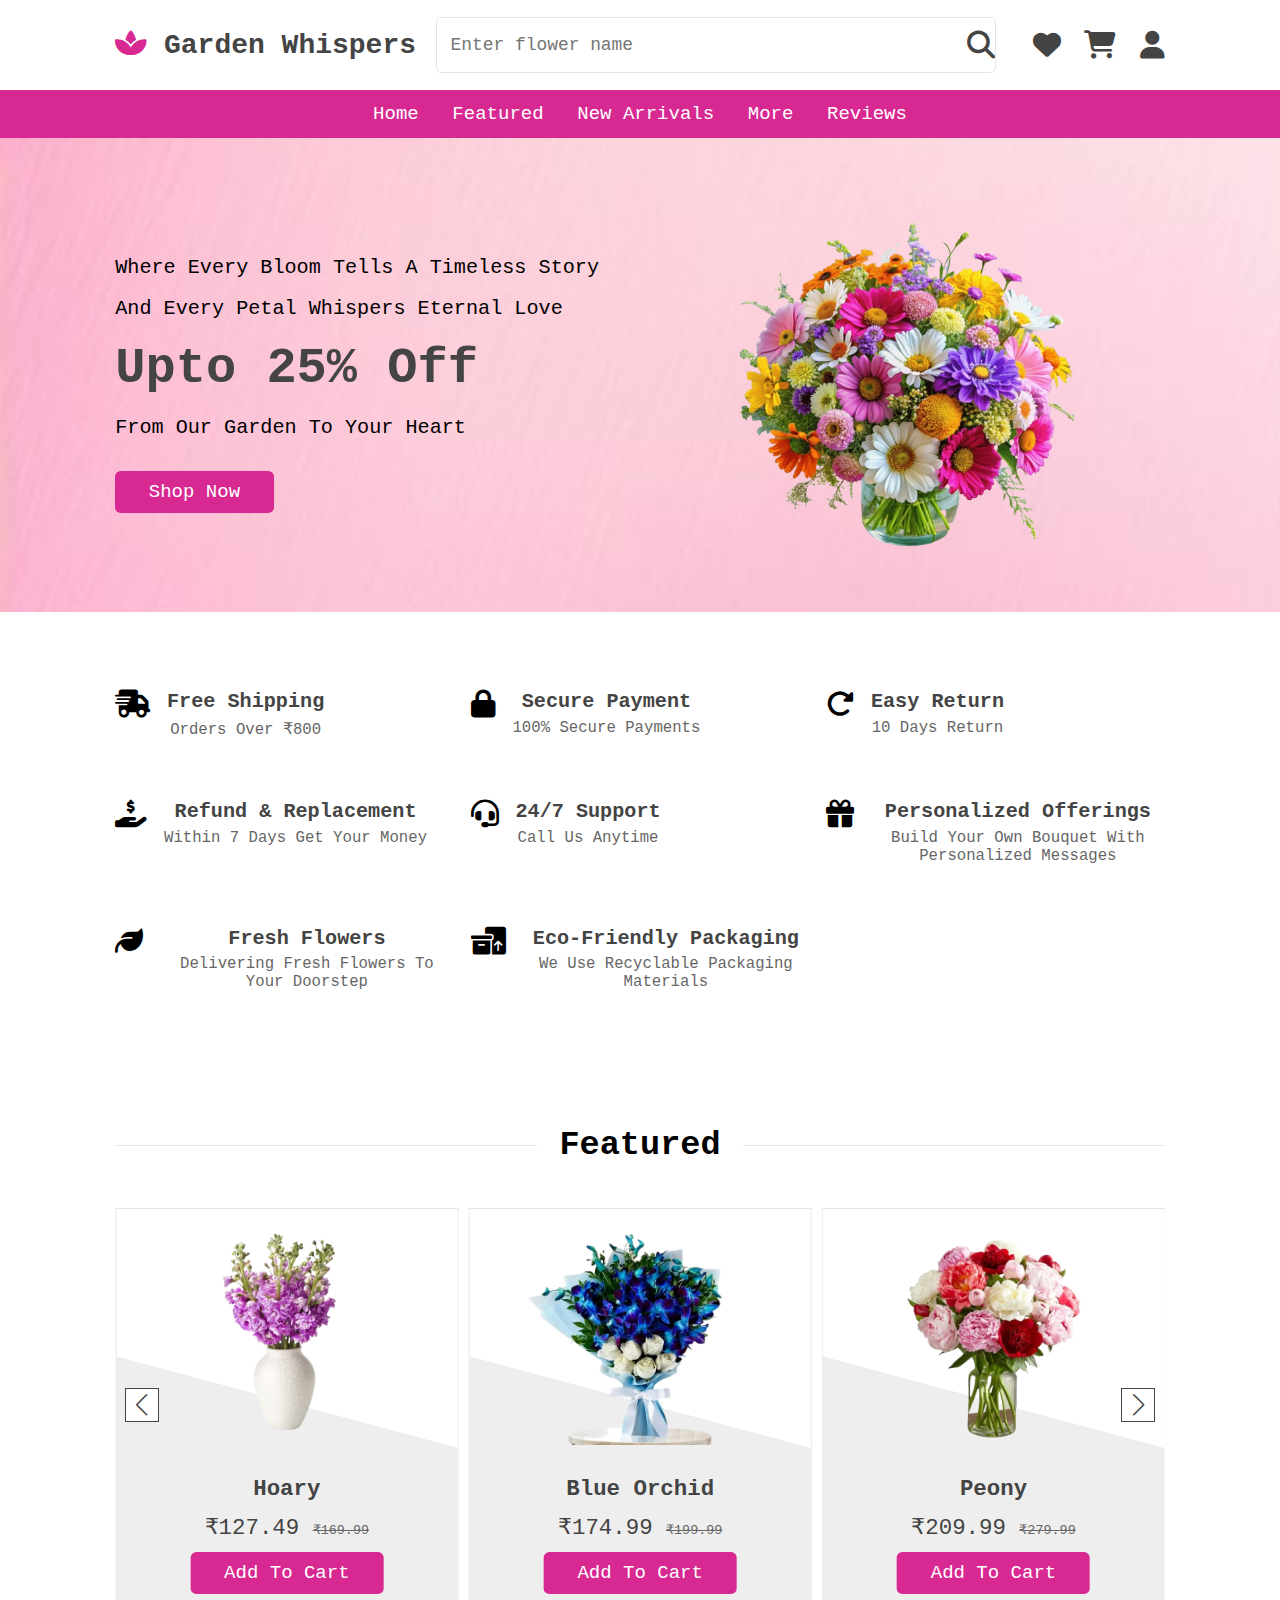
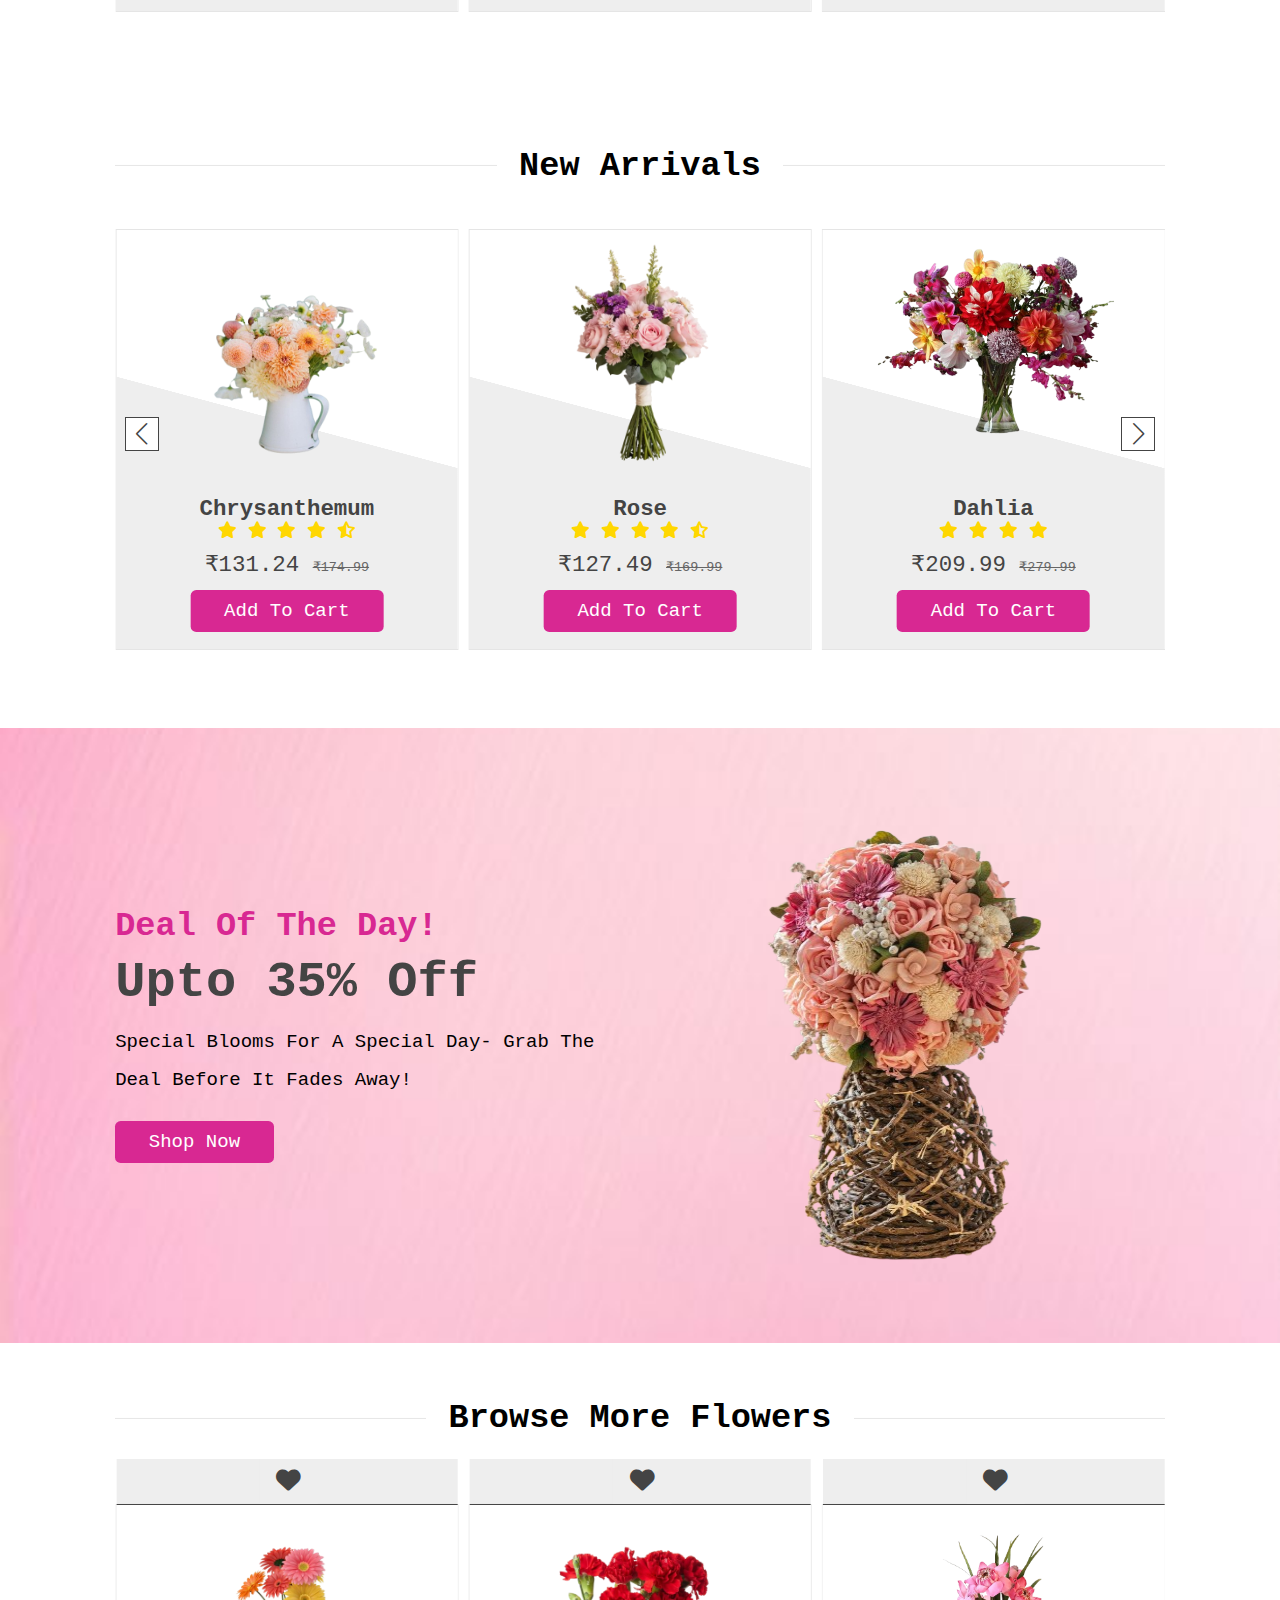
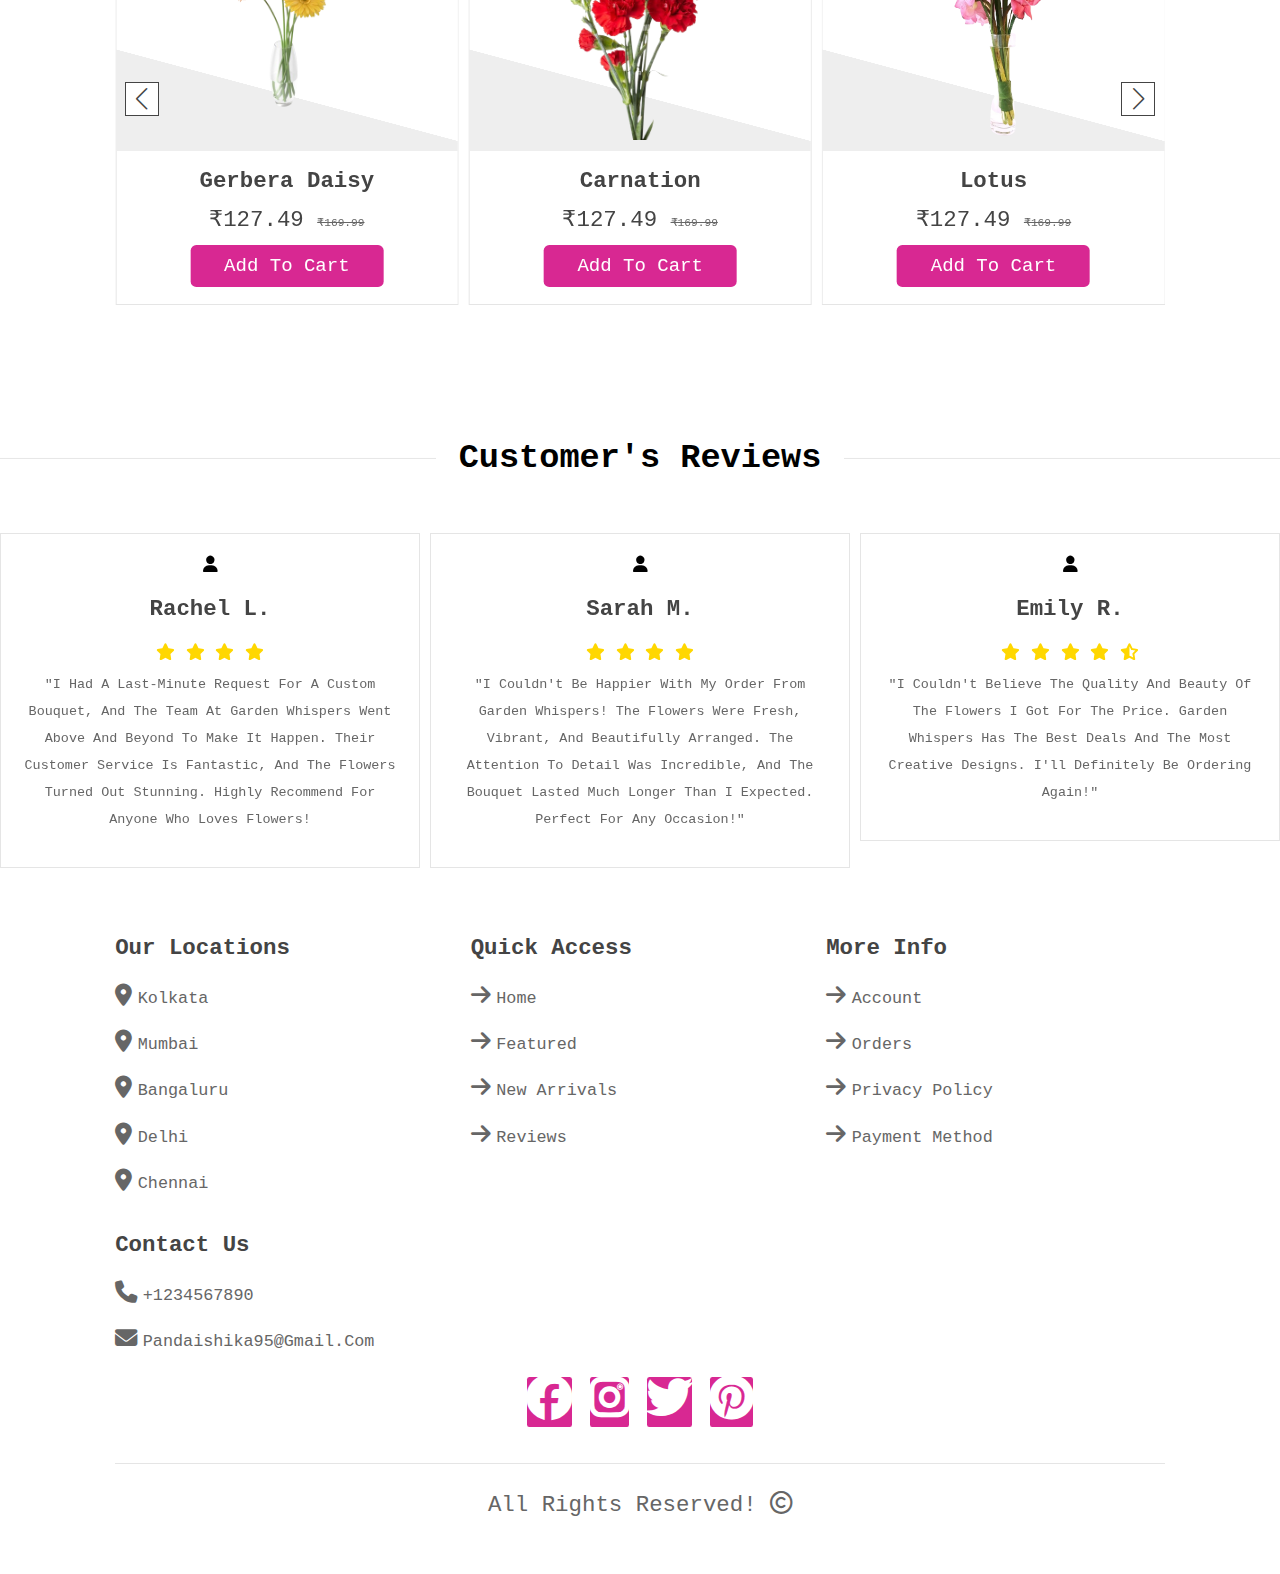
<file: index.html>
<!DOCTYPE html>
<html lang="en">
<head>
    <meta charset="UTF-8">
    <meta http-equiv="X-UA-Compatible" content="IE=edge">
    <meta name="viewport" content="width=device-width, initial-scale=1.0">
    <title>Garden Whispers</title>
    <link rel="stylesheet" href="https://cdn.jsdelivr.net/npm/swiper@11/swiper-bundle.min.css"/>
    <link rel="stylesheet" href="https://cdnjs.cloudflare.com/ajax/libs/font-awesome/6.7.2/css/all.min.css">
    <link rel="stylesheet" href="style.css">
</head>


<body>
    <header class = "header">
        <div class="header-1">

            <div class="logo"> <i class="fa-solid fa-spa"></i> Garden Whispers</div>

            <form action="javascript:void(0);" class="search-from" onsubmit="redirectToSlider()">
                <input type="text" id="searchInput" placeholder="Enter flower name" />
                <button type="submit" id="search" class="fas fa-search"></button>
            </form>
            
            <div class="icons">
                <div id="search-btn" class="fas fa-search"></div>
                <a href="./search.html#liked" id="heart-btn" class="fas fa-heart"></a>
                <a href="./search.html#cart" id="shopping-cart-btn" class="fas fa-shopping-cart"></a>
                <div id="login-btn" class="fas fa-user"></div>
            </div>

        </div>

        <div class="header-2">
            <nav class="navbar">
            <a href="#home">home</a>
            <a href="#featured">featured</a>
            <a href="#arrivals">new arrivals</a>
            <a href="#more">more</a>
            <a href="#reviews">reviews</a>
            </nav>
        </div>
    </header>

    <nav class="bottom-navbar">
        <a href="#home" class="fas fa-home"></a>
        <a href="#featured" class="fas fa-list"></a>
        <a href="#arrivals" class="fas fa-tags"></a>
        <a href="#more" class="fas fa-solid fa-spa"></a>
        <a href="#reviews" class="fas fa-comments"></a>
    </nav>


   <div class="login-form-container">

    <div id="close-login-btn" class="fas fa-times"></div>

    <form action="">
        <h3>sign in</h3>
       <span>username</span>
       <input type="email" name="" class="swiper-box" placeholder="Enter your email" id="">
       <span>password</span>
       <input type="password" name="" class="swiper-box" placeholder="Enter your password" id="">

       <div class="checkswiper-box">
        <input type="checkswiper-box" name="" id="remember-me">
        <label for="remember-me">remember me</label>
       </div>

       <input type="submit" value="sign in" class="btn">
       <p>forgot password? <a href="http://">click here</a></p>
       <p>don't have an account? <a href="http://">create</a></p>

    </form>
   </div>  
   
   <section class="home" id="home">
    <div class="row">
        <div class="content">
            <p>Where every bloom tells a timeless story 
                <br/> and every petal whispers eternal love</p>
                <h3>upto 25% off</h3>
                <p>From our garden to your heart</p>
            <a href="#arrivals" class="btn">shop now</a>
        </div>

        <div class="swiper flower-slider">
            <div class="swiper-wrapper">
           <div class="swiper-slide"><img src="./images/G01-removebg-preview (1).png" alt="Cosmos"></div> 
           <div class="swiper-slide"><img src="./images/G02-removebg-preview.png"  alt="Tulip"></div> 
            <div class="swiper-slide"><img src="./images/G04-removebg-preview (1).png" alt="Sunflower"></div> 
            <div class="swiper-slide"><img src="./images/G03-removebg-preview.png" alt="Poppy"></div> 
            <div class="swiper-slide"><img src="./images/G12-removebg-preview.png" alt="Marigold"></div> 
            <div class="swiper-slide"><img src="./images/G06-removebg-preview.png" alt="Lily"></div> 
            <div class="swiper-slide"><img src="./images/G07-removebg-preview.png" alt="Daisy"></div> 
            <div class="swiper-slide"><img src="./images/G08-removebg-preview.png" alt="Orchid"></div> 
            <div class="swiper-slide"><img src="./images/G09-removebg-preview.png" alt="Jasmine"></div> 
            <div class="swiper-slide"><img src="./images/G10-removebg-preview.png" alt="Chrysanthemum"></div> 
            <div class="swiper-slide"><img src="./images/G11-removebg-preview.png" alt="Lavender"></div> 
            <div class="swiper-slide"><img src="./images/G12-removebg-preview.png" alt="Peony"></div> 
            <div class="swiper-slide"><img src="./images/G13-removebg-preview.png" alt="Carnation"></div> 
            <div class="swiper-slide"><img src="./images/G14-removebg-preview.png" alt="Lotus"></div> 
            <div class="swiper-slide"><img src="./images/G15-removebg-preview.png" alt="Begonia"></div> 
            <div class="swiper-slide"><img src="./images/G16-removebg-preview.png"alt="Dahlia"></div> 
            <div class="swiper-slide"><img src="./images/G17-removebg-preview.png" alt="Hydrangea"></div> 
            <div class="swiper-slide"><img src="./images/G18-removebg-preview.png" alt="Gardenia"></div> 
            <div class="swiper-slide"><img src="./images/G19.webp" alt="Rose"></div> 
            <div class="swiper-slide"><img src="./images/G20-removebg-preview.png" alt="Pink"></div> 
            <div class="swiper-slide"><img src="./images/G21-removebg-preview.png" alt="Marigold"></div> 
            </div>
        </div>
    </div>  
   </section>

<section class="icons-container">

    <div class="icons">
        <i class="fa-solid fa-truck-fast"></i>
        <div class="content">
            <h3>free shipping</h3>
            <p>orders over ₹800</p>
        </div>
    </div>

    <div class="icons">
        <i class="fas fa-lock"></i>
        <div class="content">
            <h3>secure payment</h3>
            <p>100% secure payments</p>
        </div>
    </div>

    <div class="icons">
        <i class="fas fa-redo-alt"></i>
        <div class="content">
            <h3>easy return</h3>
            <p>10 days return</p>
        </div>
    </div>

    <div class="icons">
        <i class="fas fa-hand-holding-dollar"></i>
        <div class="content">
            <h3> Refund & replacement </h3>
            <p> within 7 days get your money</p>
        </div>
    </div>

    <div class="icons">
        <i class="fas fa-headset"></i>
        <div class="content">
            <h3>24/7 support</h3>
            <p>call us anytime</p>
        </div>
    </div>

    <div class="icons">
        <i class=" fas fa-solid fa-gift"></i>
        <div class="content">
            <h3>Personalized offerings</h3> 
            <p>build your own bouquet with Personalized Messages</p>
        </div>
    </div>

    <div class="icons">
        <i class="fa-solid fa-leaf"></i>
        <div class="content">
            <h3>fresh Flowers</h3>
            <p>Delivering fresh flowers to your doorstep</p>
        </div>
    </div>

    <div class="icons">
        <i class="fa-solid fa-boxes-packing"></i>
        <div class="content">
            <h3>Eco-Friendly Packaging</h3>
            <p>we use recyclable packaging materials</p>
        </div>
    </div>
   </section>

<section class="featured" id="featured">
    <h1 class="heading"> <span>featured</span></h1>

    <div class="swiper featured-slider">
        <div class="swiper-wrapper">
            <div class="swiper-slide box">
                <div class="icons">
                    <a href="./search.html#blue" class="fas fa-search"></a>
                    <button class="fas fa-heart" onclick="addToWishlist('Blue Orchid', 'images/G08-removebg-preview.png', '₹174.99')"></button>
                    <a href="./search.html#blue" class="fas fa-eye"></a>
                </div>
                <div class="image">
                    <img src="images/G08-removebg-preview.png" alt="Blue Orchid">
                </div>
                <div class="content">
                    <h3>Blue Orchid</h3>
                    <div class="price">₹174.99 <span>₹199.99</span></div>
                    <button class="btn" onclick="addToCart('Blue Orchid', '₹174.99', 'images/G08-removebg-preview.png')">Add to Cart</button>
                </div>
            </div>

            <div class="swiper-slide box">
                <div class="icons">
                    <a href="./search.html#peony" class="fas fa-search"></a>
                    <button class="fas fa-heart" onclick="addToWishlist('Peony', 'images/G12-removebg-preview.png', '₹209.99')"></button>
                    <a href="./search.html#peony" class="fas fa-eye"></a>
                </div>
                <div class="image">
                    <img src="images/G12-removebg-preview.png" alt="Peony">
                </div>
                <div class="content">
                    <h3>Peony</h3>
                    <div class="price">₹209.99 <span>₹279.99</span></div>
                    <button class="btn" onclick="addToCart('Peony', '₹209.99', 'images/G12-removebg-preview.png')">Add to Cart</button>
                </div>
            </div>

            <div class="swiper-slide box">
                <div class="icons">
                    <a href="./search.html#tulip" class="fas fa-search"></a>
                    <button class="fas fa-heart" onclick="addToWishlist('Tulip', 'images/G02-removebg-preview.png', '₹239.99')"></button>
                    <a href="./search.html#tulip" class="fas fa-eye"></a>
                </div>
                <div class="image">
                    <img src="images/G02-removebg-preview.png" alt="Tulip">
                </div>
                <div class="content">
                    <h3>Tulip</h3>
                    <div class="price">₹239.99 <span>₹319.99</span></div>
                    <button class="btn" onclick="addToCart('Tulip', '₹239.99', 'images/G02-removebg-preview.png')">Add to Cart</button>
                </div>
            </div>

            <div class="swiper-slide box">
                <div class="icons">
                    <a href="./search.html#lavender" class="fas fa-search"></a>
                    <button class="fas fa-heart" onclick="addToWishlist('Lavender', 'images/G11-removebg-preview.png', '₹174.99')"></button>
                    <a href="./search.html#lavender" class="fas fa-eye"></a>
                </div>
                <div class="image">
                    <img src="images/G11-removebg-preview.png" alt="lavender">
                </div>
                <div class="content">
                    <h3>lavender</h3>
                    <div class="price">₹174.99 <span>₹199.99</span></div>
                    <button class="btn" onclick="addToCart('Lavender', '₹174.99', 'images/G11-removebg-preview.png')">Add to Cart</button>
                </div>
            </div>

            <div class="swiper-slide box">
                <div class="icons">
                    <a href="./search.html#hydrangea" class="fas fa-search"></a>
                    <button class="fas fa-heart" onclick="addToWishlist('Hydrangea', 'images/G17-removebg-preview.png', '₹134.99')"></button>
                    <a href="./search.html#hydrangea" class="fas fa-eye"></a>
                </div>
                <div class="image">
                    <img src="images/G17-removebg-preview.png" alt="Hydrangea">
                </div>
                <div class="content">
                    <h3>Hydrangea</h3>
                    <div class="price">₹134.99 <span>₹179.99</span></div>
                    <button class="btn" onclick="addToCart('Hydrangea', '₹134.99', 'images/G17-removebg-preview.png')">Add to Cart</button>
                </div>
            </div>

            <div class="swiper-slide box">
                <div class="icons">
                    <a href="./search.html#haory" class="fas fa-search"></a>
                    <button class="fas fa-heart" onclick="addToWishlist('Hoary', 'images/G20-removebg-preview.png', '₹127.49')"></button>
                    <a href="./search.html#haory" class="fas fa-eye"></a>
                </div>
                <div class="image">
                    <img src="images/G20-removebg-preview.png" alt="Hoary">
                </div>
                <div class="content">
                    <h3>Hoary</h3>
                    <div class="price">₹127.49 <span>₹169.99</span></div>
                    <button class="btn" onclick="addToCart('Hoary', '₹127.49', 'images/G20-removebg-preview.png')">Add to Cart</button>
                </div>
            </div>
        </div>

        <div class="swiper-button-next"></div>
        <div class="swiper-button-prev"></div>
    </div>
</section>


<section class="arrivals" id="arrivals">
    <h1 class="heading"><span>new arrivals</span></h1>
    <div class="swiper arrivals-slider">
        <div class="swiper-wrapper">
            <div class="swiper-slide box">
                <div class="icons">
                    <a href="./search.html#rose" class="fas fa-search"></a>
                    <button class="fas fa-heart" onclick="addToWishlist('Rose', 'images/G19.webp', '₹127.49')"></button>
                    <a href="./search.html#rose" class="fas fa-eye"></a>
                </div>
                <div class="image">
                    <img src="images/G19.webp" alt="Rose">
                </div>
                <div class="content">
                    <h3>Rose</h3>
                    <i class="fas fa-star" id="star"></i>
                    <i class="fas fa-star"  id="star"></i>
                    <i class="fas fa-star"  id="star"></i>
                    <i class="fas fa-star"  id="star"></i>
                    <i class="fas fa-star-half-alt"></i>
                    <div class="price">₹127.49 <span>₹169.99</span></div>
                    <button class="btn" onclick="addToCart('Rose', '₹174.99', 'images/G19.webp')">Add to Cart</button>
                </div>
            </div>

            <div class="swiper-slide box">
                <div class="icons">
                    <a href="./search.html#dahlia" class="fas fa-search"></a>
                    <button class="fas fa-heart" onclick="addToWishlist('Dahlia', 'images/G16-removebg-preview.png', '₹209.99')"></button>
                    <a href="./search.html#dahlia" class="fas fa-eye"></a>
                </div>
                <div class="image">
                    <img src="images/G16-removebg-preview.png" alt="Dahlia">
                </div>
                <div class="content">
                    <h3>Dahlia</h3>
                    <i class="fas fa-star" id="star"></i>
                    <i class="fas fa-star"  id="star"></i>
                    <i class="fas fa-star"  id="star"></i>
                    <i class="fas fa-star"  id="star"></i>
                    <div class="price">₹209.99 <span>₹279.99</span></div>
                    <button class="btn" onclick="addToCart('Dahlia', '₹209.99', 'images/G16-removebg-preview.png')">Add to Cart</button>
                </div>
            </div>

            <div class="swiper-slide box">
                <div class="icons">
                    <a href="./search.html#poppy" class="fas fa-search"></a>
                    <button class="fas fa-heart" onclick="addToWishlist('Poppy', 'images/G03-removebg-preview.png', '₹131.24')"></button>
                    <a href="./search.html#poppy" class="fas fa-eye"></a>
                </div>
                <div class="image">
                    <img src="images/G03-removebg-preview.png" alt="Poppy">
                </div>
                <div class="content">
                    <h3>Poppy</h3>
                    <i class="fas fa-star" id="star"></i>
                    <i class="fas fa-star"  id="star"></i>
                    <i class="fas fa-star"  id="star"></i>
                    <i class="fas fa-star"  id="star"></i>
                    <i class="fas fa-star-half-alt"></i>
                    <div class="price">₹131.24 <span>₹174.99</span></div>
                    <button class="btn" onclick="addToCart('Poppy', '₹131.24', 'images/G03-removebg-preview.png')">Add to Cart</button>
                </div>
            </div>

            <div class="swiper-slide box">
                <div class="icons">
                    <a href="./search.html#sunflower" class="fas fa-search"></a>
                    <button class="fas fa-heart" onclick="addToWishlist('Sunflower', 'images/G04-removebg-preview (1).png', '₹136.24')"></button>
                    <a href="./search.html#sunflower" class="fas fa-eye"></a>
                </div>
                <div class="image">
                    <img src="images/G04-removebg-preview (1).png" alt="Sunflower">
                </div>
                <div class="content">
                    <h3>Sunflower</h3>
                    <i class="fas fa-star" id="star"></i>
                    <i class="fas fa-star"  id="star"></i>
                    <i class="fas fa-star"  id="star"></i>
                    <i class="fas fa-star"  id="star"></i>
                    <i class="fas fa-star-half-alt"></i>
                    <div class="price">₹136.24 <span>₹179.99</span></div>
                    <button class="btn" onclick="addToCart('Sunflower', '₹136.24', 'images/G04-removebg-preview (1).png')">Add to Cart</button>
                </div>
            </div>  
            
            <div class="swiper-slide box">
                <div class="icons">
                    <a href="./search.html#chrysanthemum" class="fas fa-search"></a>
                    <button class="fas fa-heart" onclick="addToWishlist('Chrysanthemum', 'images/G10-removebg-preview.png', '₹131.24')"></button>
                    <a href="./search.html#chrysanthemum" class="fas fa-eye"></a>
                </div>
                <div class="image">
                    <img src="images/G10-removebg-preview.png" alt="Chrysanthemum">
                </div>
                <div class="content">
                    <h3>Chrysanthemum</h3>
                    <i class="fas fa-star" id="star"></i>
                    <i class="fas fa-star"  id="star"></i>
                    <i class="fas fa-star"  id="star"></i>
                    <i class="fas fa-star"  id="star"></i>
                    <i class="fas fa-star-half-alt"></i>
                    <div class="price">₹131.24 <span>₹174.99</span></div>
                    <button class="btn" onclick="addToCart('Chrysanthemum', '₹131.24', 'images/G10-removebg-preview.png')">Add to Cart</button>
                </div>
            </div>  
        </div>
        <div class="swiper-button-next"></div>
        <div class="swiper-button-prev"></div>
    </div>
</section>


<section class="deal">
    <div class="content">
        <h3>deal of the day! </h3>
        <h1>upto 35% off</h1>
        <p>Special blooms for a special day- grab the deal before it fades away!</p>
        <a href="#featured" class="btn">shop now</a>
    </div>
    <div class="image">
        <img src="images/m2-removebg-preview.png" height="500">
    </div>
</section>


<section class="more" id="more">
    <h1 class="heading"><span>browse more flowers</span></h1>
    <div class="swiper more-slider">
        <div class="swiper-wrapper">
            <div class="swiper-slide box">
                <div class="icons">
                    <button class="fas fa-heart" onclick="addToWishlist('Carnation', 'images/G13-removebg-preview.png', '₹127.49')"></button>
                </div>
                <div class="image">
                    <img src="images/G13-removebg-preview.png" alt="Rose">
                </div>
                <div class="content">
                    <h3>Carnation</h3>
                    <div class="price">₹127.49 <span>₹169.99</span></div>
                    <button class="btn" onclick="addToCart('Carnation', '₹127.99', 'images/G13-removebg-preview.png')">Add to Cart</button>
                </div>
            </div>

            <div class="swiper-slide box">
                <div class="icons">
                    <button class="fas fa-heart" onclick="addToWishlist('Lotus', 'images/G14-removebg-preview.png', '₹127.49')"></button>
                </div>
                <div class="image">
                    <img src="images/G14-removebg-preview.png" alt="Lotus">
                </div>
                <div class="content">
                    <h3>Lotus</h3>
                    <div class="price">₹127.49 <span>₹169.99</span></div>
                    <button class="btn" onclick="addToCart('Lotus', '₹127.49', 'images/G14-removebg-preview.png')">Add to Cart</button>
                </div>
            </div>

            <div class="swiper-slide box">
                <div class="icons">
                    <button class="fas fa-heart" onclick="addToWishlist('Begonia', 'images/G15-removebg-preview.png', '₹127.49')"></button>
                </div>
                <div class="image">
                    <img src="images/G15-removebg-preview.png" alt="Begonia">
                </div>
                <div class="content">
                    <h3>Begonia</h3>
                    <div class="price">₹127.49 <span>₹169.99</span></div>
                    <button class="btn" onclick="addToCart('Begonia', '₹127.49', 'images/G15-removebg-preview.png')">Add to Cart</button>
                </div>
            </div>

            <div class="swiper-slide box">
                <div class="icons">
                    <button class="fas fa-heart" onclick="addToWishlist('Lily', 'images/G06-removebg-preview.png', '₹127.49')"></button>
                </div>
                <div class="image">
                    <img src="images/G06-removebg-preview.png" alt="Lily">
                </div>
                <div class="content">
                    <h3>Lily</h3>
                    <div class="price">₹127.49 <span>₹169.99</span></div>
                    <button class="btn" onclick="addToCart('Lily', '₹127.49', 'images/G06-removebg-preview.png')">Add to Cart</button>
                </div>
            </div>

           <div class="swiper-slide box">
                <div class="icons">
                    <button class="fas fa-heart" onclick="addToWishlist('Gerbera Daisy', 'images/G07-removebg-preview.png', '₹127.49')"></button>
                </div>
                <div class="image">
                    <img src="images/G07-removebg-preview.png" alt="Gerbera Daisy">
                </div>
                <div class="content">
                    <h3>Gerbera Daisy</h3>
                    <div class="price">₹127.49 <span>₹169.99</span></div>
                    <button class="btn" onclick="addToCart('Gerbera Daisy', '₹127.49', 'images/G07-removebg-preview.png')">Add to Cart</button>
                </div>
            </div>
        </div>
        <div class="swiper-button-next"></div>
        <div class="swiper-button-prev"></div>
    </div>
</section>
          

<section class="swiper reviews" id="reviews">
    <h1 class="heading"><span>customer's reviews</span></h1>
    <div class="reviews-slider">
        <div class="swiper-wrapper">

            <div class="swiper-slide box">
                <i class="fas fa-solid fa-user"></i>
                <h3>Sarah M.</h3>
                <div class="rating">
                    <i class="fas fa-star" id="star"></i>
                    <i class="fas fa-star" id="star"></i>
                    <i class="fas fa-star" id="star"></i>
                    <i class="fas fa-star" id="star"></i>
                </div>
                <p>"I couldn't be happier with my order from Garden Whispers! 
                The flowers were fresh, vibrant, and beautifully arranged. 
                The attention to detail was incredible, and 
                the bouquet lasted much longer than I expected. 
                Perfect for any occasion!"</p>
            </div>

        <div class="swiper-slide box">
            <i class="fas fa-solid fa-user"></i>
            <h3>Emily R.</h3>
            <div class="rating">
                <i class="fas fa-star" id="star"></i>
                <i class="fas fa-star" id="star"></i>
                <i class="fas fa-star" id="star"></i>
                <i class="fas fa-star" id="star"></i>
                <i class="fas fa-star-half-alt" id="star"></i>
            </div>
            <p>"I couldn't believe the quality and beauty of the flowers I got for the price. 
                Garden Whispers has the best deals and the most creative designs. 
                I'll definitely be ordering again!"
            </p>
        </div>

    <div class="swiper-slide box">
        <i class="fas fa-solid fa-user"></i>
        <h3>James T.</h3>
        <div class="rating">
            <i class="fas fa-star" id="star"></i>
            <i class="fas fa-star" id="star"></i>
            <i class="fas fa-star" id="star"></i>
            <i class="fas fa-star" id="star"></i>
            <i class="fas fa-star" id="star"></i>
        </div>
        <p>"I ordered a bouquet for my wedding anniversary, and 
            it was beyond perfect! The flowers were fresh, fragrant, and arranged beautifully. 
            My spouse was thrilled! Thank you, Garden Whispers, for making our day unforgettable."
        </p>
    </div>

<div class="swiper-slide box">
    <i class="fas fa-solid fa-user"></i>
    <h3>Michael P.</h3>
    <div class="rating">
        <i class="fas fa-star" id="star"></i>
        <i class="fas fa-star" id="star"></i>
        <i class="fas fa-star" id="star"></i>
        <i class="fas fa-star" id="star"></i>
        <i class="fas fa-star-half-alt" id="star"></i>
    </div>
    <p>"I was amazed at the quality of the flowers for the price! 
        The arrangement looked like it came straight out of a luxury florist. 
        I've recommended Garden Whispers to all my friends. Great value for money!" 
    </p>
</div>

<div class="swiper-slide box">
    <i class="fas fa-solid fa-user"></i>
    <h3>Rachel L.</h3>
    <div class="rating">
        <i class="fas fa-star" id="star"></i>
        <i class="fas fa-star" id="star"></i>
        <i class="fas fa-star" id="star"></i>
        <i class="fas fa-star" id="star"></i>
    </div>
    <p>"I had a last-minute request for a custom bouquet, and the team at 
        Garden Whispers went above and beyond to make it happen. 
        Their customer service is fantastic, and the flowers turned out stunning.
        Highly recommend for anyone who loves flowers!
    </p>
</div>
</div>
</div>
</section>

<section class="footer">
    <div class="box-container">
        <div class="box">
            <h3>our locations</h3>
            <div><i class="fas fa-map-marker-alt"></i>kolkata</div>
            <div><i class="fas fa-map-marker-alt"></i>mumbai</div>
            <div><i class="fas fa-map-marker-alt"></i>bangaluru</div>
            <div><i class="fas fa-map-marker-alt"></i>delhi</div>
            <div><i class="fas fa-map-marker-alt"></i>chennai</div>
        </div>

        <div class="box">
            <h3>quick access</h3>
            <a href="#home"><i class="fas fa-arrow-right"></i>home</a>
            <a href="#featured"><i class="fas fa-arrow-right"></i>featured</a>
            <a href="#arrivals"><i class="fas fa-arrow-right"></i>new arrivals</a>
            <a href="#reviews"><i class="fas fa-arrow-right"></i>reviews</a>
        </div>

        <div class="box">
            <h3>more info</h3>
            <a href="#login-btn"><i class="fas fa-arrow-right"></i>account</a>
            <a href="./search.html#orders"><i class="fas fa-arrow-right"></i>orders</a>
            <a href="./search.html#policy"><i class="fas fa-arrow-right"></i>privacy policy</a>
            <div><i class="fas fa-arrow-right"></i>payment method</div>
        </div>

        <div class="box" id="contactUs">
            <h3>contact us</h3>
            <div><i class="fas fa-phone"></i>+1234567890</div>
            <div><i class="fas fa-envelope"></i>pandaishika95@gmail.com</div>
        </div>
    </div>

        <div class="share">
            <a href="http://"><i class="fas fa-brands fa-facebook"></i></a>
            <a href="http://"><i class="fas fa-brands fa-instagram"></i></i></a>
            <a href="http://"><i class="fas fa-brands fa-twitter"></i></a>
            <a href="http://"><i class="fas fa-brands fa-pinterest"></i></a>
        </div>

        <div class="credit">all rights reserved! <i class="fa-regular fa-copyright"></i></div>
</section>

<script>
         
function addToCart(name, price, image) {
    const cartItems = JSON.parse(localStorage.getItem('cartItems')) || [];
    const existingItem = cartItems.find(item => item.name === name);

    if (existingItem) {
        existingItem.quantity = (existingItem.quantity || 0) + 1; 
    } else {
        cartItems.push({ name, price, image, quantity: 1 });
  }

    localStorage.setItem('cartItems', JSON.stringify(cartItems));
    alert(`${name} has been added to your cart!`);
    window.location.href = "./search.html#cart-container";
}


function addToWishlist(name, image, price) {
        const wishlistItems = JSON.parse(localStorage.getItem('wishlistItems')) || [];
        const item = { name, image, price };
        const exists = wishlistItems.some(w => w.name === name);
        if (!exists) {
            wishlistItems.push(item);
            localStorage.setItem('wishlistItems', JSON.stringify(wishlistItems));
            alert(`${name} has been added to wishlist!`);
        }
        window.location.href = "./search.html#wishlist-container";
}

function redirectToSlider() {
    const searchInput = document.getElementById('searchInput').value.toLowerCase().trim();
    const validFlowerIds = [
        'poppy', 'tulip', 'sunflower', 'chrysanthemum', 'dahlia', 'haory', 
        'blue orchid', 'rose', 'lavender', 'peony', 'marigold',
        'gardenia', 'hydrangea', 'lavender'
    ];

    const formattedInput = searchInput.replace(/\s+/g, ' ').toLowerCase();
    if (validFlowerIds.includes(formattedInput)) {
        const targetUrl = `./search.html#${formattedInput}`;
        window.location.href = targetUrl;
    } else {
        alert('Flower not found! Please enter a valid flower name.');
    }
}

</script>


<script src="https://cdn.jsdelivr.net/npm/swiper@11/swiper-bundle.min.js"></script>
<script src="./script.js"></script>
</body>
</html>
</file>
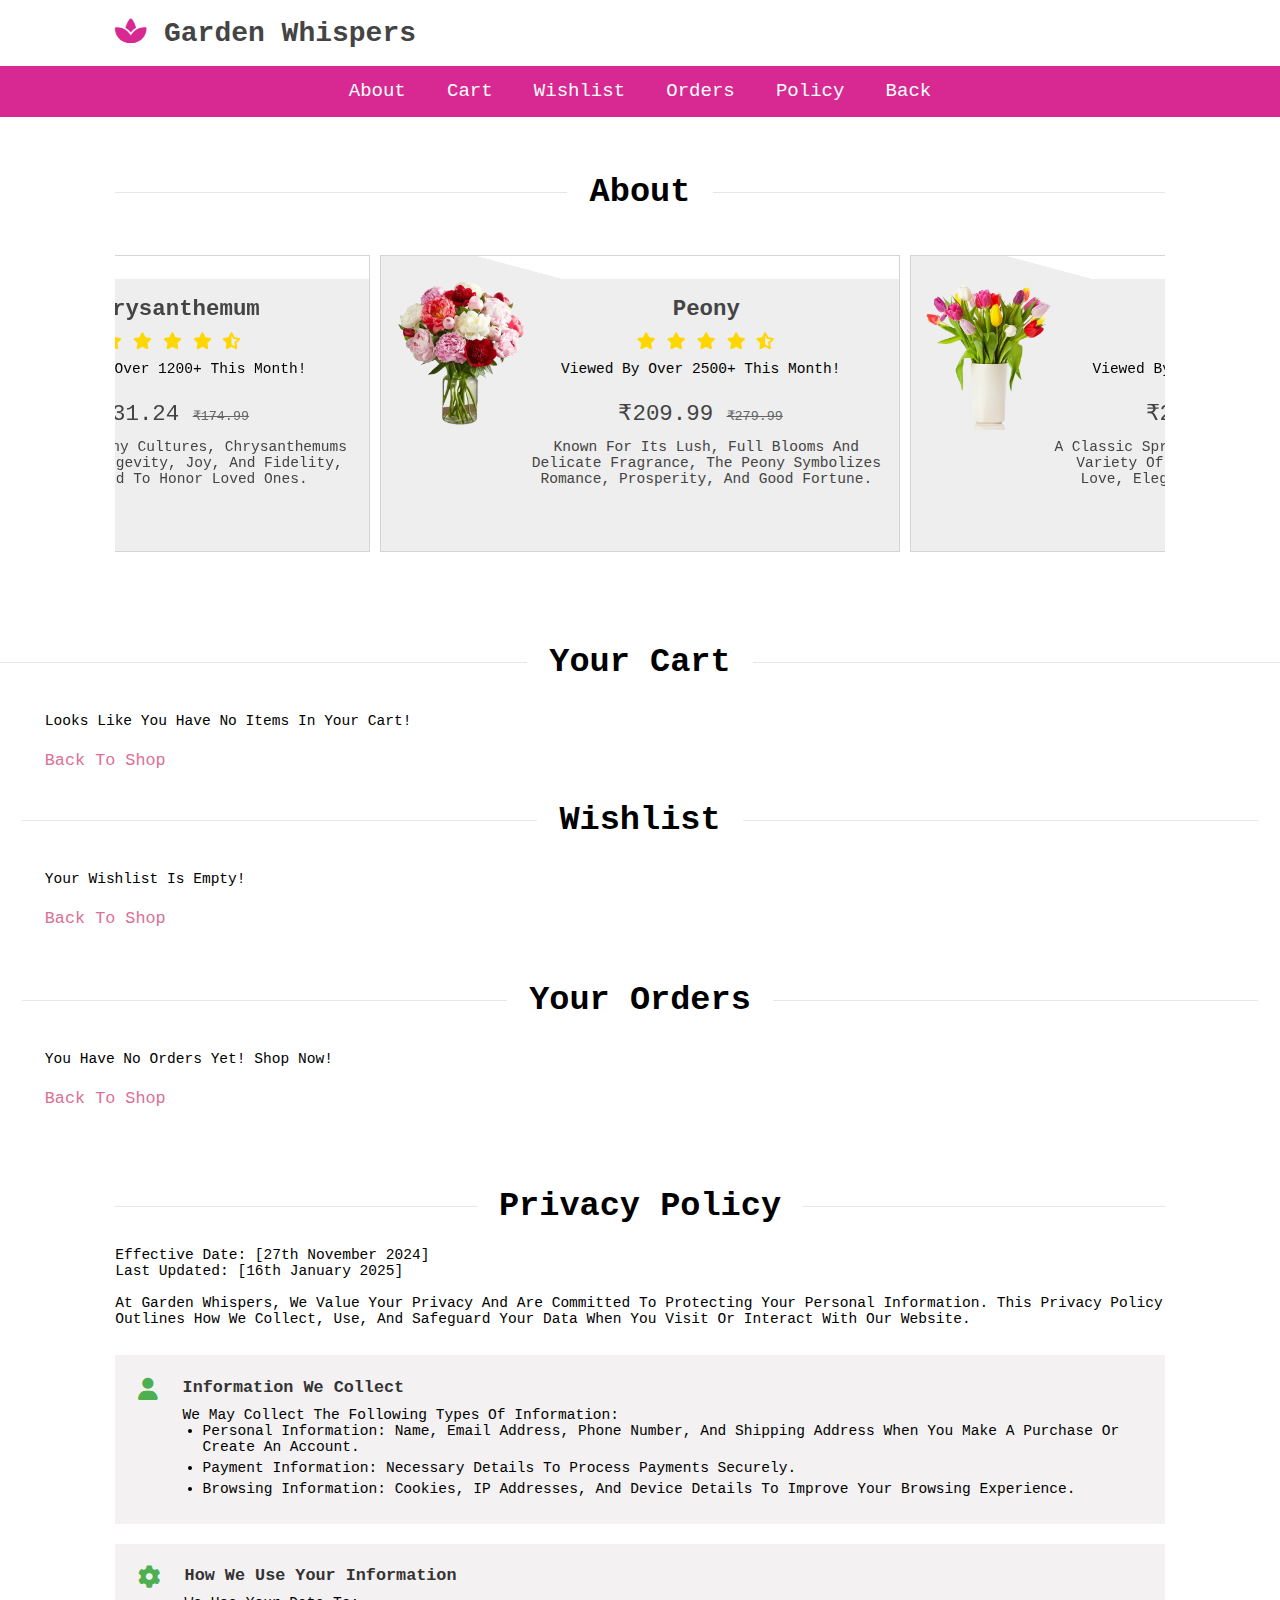
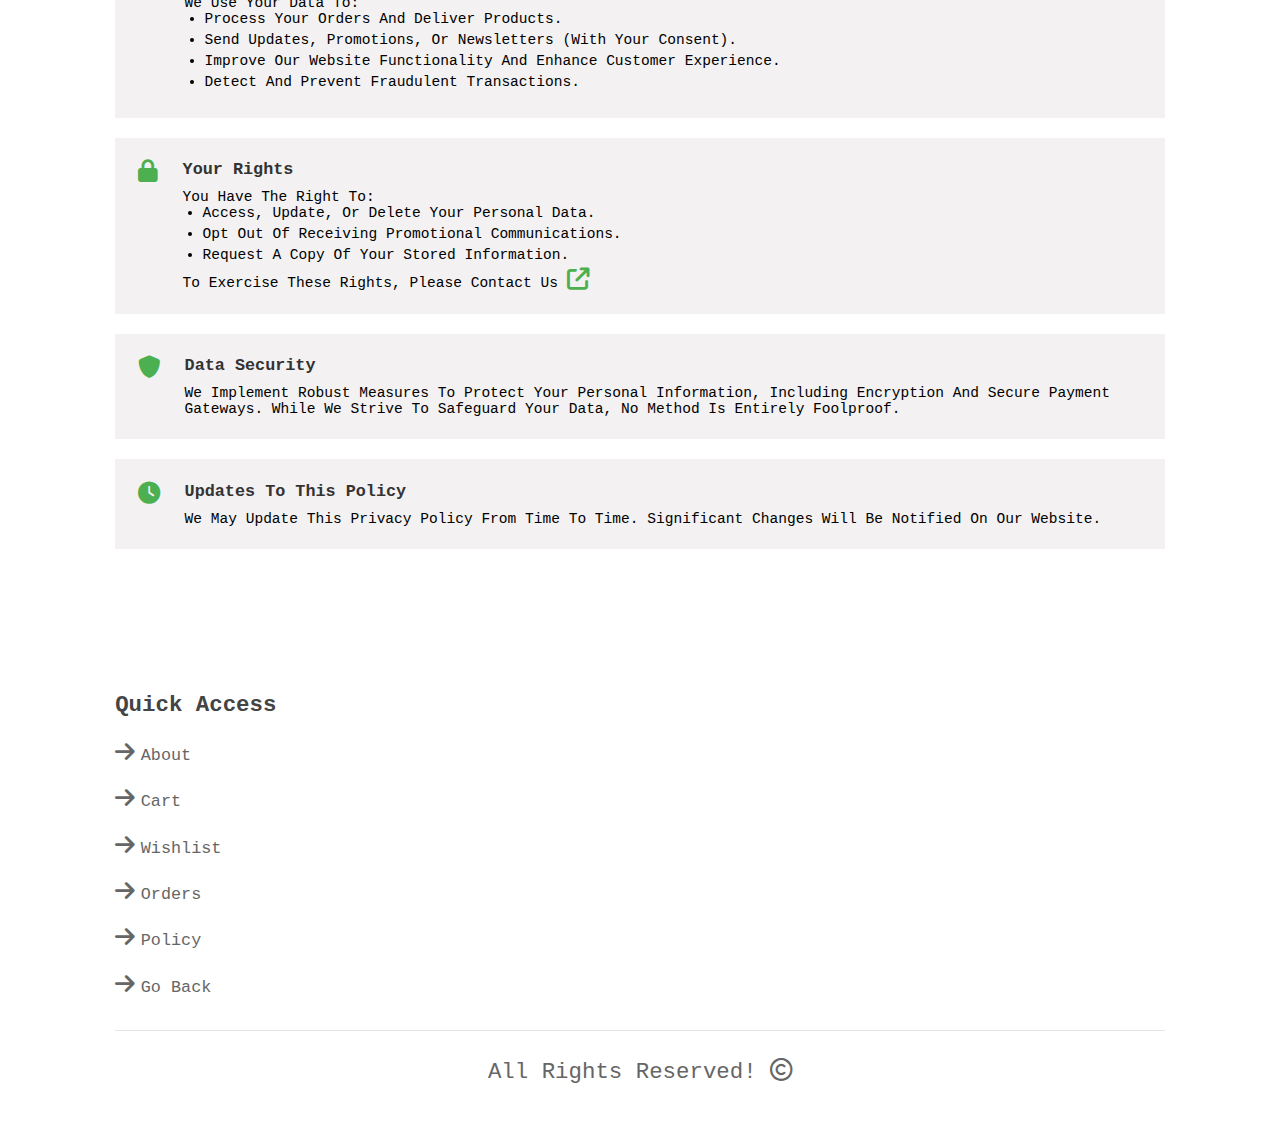
<file: search.html>
<!DOCTYPE html>
<html lang="en">
<head>
    <meta charset="UTF-8">
    <meta http-equiv="X-UA-Compatible" content="IE=edge">
    <meta name="viewport" content="width=device-width, initial-scale=1.0">
    <title>Garden Whispers</title>
    <link rel="stylesheet" href="https://cdn.jsdelivr.net/npm/swiper@11/swiper-bundle.min.css"/>
    <link rel="stylesheet" href="https://cdnjs.cloudflare.com/ajax/libs/font-awesome/6.7.2/css/all.min.css">
    <link rel="stylesheet" href="search.css">

<style>
.swiper-button-next, .swiper-button-prev{
    border: var(--border-hover);
    height: 3rem;
    width: 3rem;
    color: var(--black);
    background: #fff;
}

.swiper-button-next::after, .swiper-button-prev::after{
    font-size: 2rem;
}

.swiper-button-next:hover, .swiper-button-prev:hover{
    background: var(--black);
    color: #fff;
}

.item img, .wishlist-item img{
            height: 10rem;
            width: auto;
}
        
.item , .wishlist-item {
            display: flex;
            align-items: center;
            justify-content: space-around;
            margin: 10px 0;
            padding: 10px;
            border-radius: 5px;
}
p, ul, .link{
            font-size: 1.3rem;
            color: black;
            
}
.cart a, .wishlist a, .orders a{
            font-size: 1.5rem;
            color: palevioletred;
}
.wishlist, .cart, .orders {
            margin-top: 20px;
            padding-top: 10px;
            border-radius: 8px;
}
.wishlist-item, .item {
            display: flex;
            justify-content: space-evenly;
            align-items: center;
            margin: 5px 0;
            padding: 10px;
            border: 1px solid #ccc;
            box-shadow: 0 4px 6px rgba(0, 0, 0, 0.1);;
            border-radius: 5px;
        }
.wishlist-item:hover, .item:hover {
            cursor: pointer;
            transform: scale(.95);
}
.wishlist-item button, .cart button {
            background-color: #ff6b6b;
            color: white;
            border: none;
            padding: 5px 10px;
            border-radius: 5px;
            cursor: pointer;
            transition: background-color 0.3s;
}
.wishlist-item button:hover, .cart button:hover {
            background-color: red;
}

.privacyPolicy {
            margin-bottom: 20px;
}
.privacyPolicy-container .info{
            padding-bottom: 2.5rem;
}
.privacyPolicy .content {
            display: flex;
            align-items: flex-start;
            gap: 15px;
}
.privacyPolicy .content h3 {
            font-size: 1.5em;
            color: #333;
            margin-bottom: 10px;
}

.privacyPolicy .content ul {
            margin: 0;
            padding-left: 20px;
}
.privacyPolicy .content ul li {
            margin-bottom: 5px;
}
.privacyPolicy .content i {
            font-size: 2rem;
            color: #4caf50;
            margin-right: 10px;
}
</style>
</head>


<body>
    <header class = "header">
        <div class="header-1">
            <div class="logo"> <i class="fa-solid fa-spa"></i> Garden Whispers</div>
        </div>
    <div class="header-2">
        <div class="navbar">
            <div class="nav-links" id="navLinks">
              <a href="#about">about</a>
              <a href="#cart">cart</a>
              <a href="#wishlist">wishlist</a>
              <a href="#orders">orders</a>
              <a href="#policy">policy</a>
              <a href="./index.html">Back</a>
            </div>
        </div>
    </div>

        <nav class="bottom-navbar">
            <a href="#about" class="fas fa-search"></a>
              <a href="#cart" class="fas fa-shopping-cart"></a>
              <a href="#wishlist" class="fas fa-heart"></a>
              <a href="#orders" class="fa-solid fa-box-open"></a>
              <a href="#policy" class="fa-solid fa-square-check"></a>
              <a href="./index.html"  class="fa-solid fa-backward-step"></a>
        </nav>
    
</header>

<section class="about" id="about">
    <h1 class="heading"> <span>about</span></h1>
    <div class="swiper about-slider">
        <div class="swiper-wrapper">
            <div class="swiper-slide box">
                <div class="image">
                    <img src="images/G12-removebg-preview.png" alt="peony">
                </div>
                <div class="content">
                    <h3 id="peony">peony</h3>
                    <i class="fas fa-star" id="star"></i>
                    <i class="fas fa-star"  id="star"></i>
                    <i class="fas fa-star"  id="star"></i>
                    <i class="fas fa-star"  id="star"></i>
                    <i class="fas fa-star-half-alt"></i>
                    <div class="views">viewed by over 2500+ this month!</div>
                    <div class="price">₹209.99 <span>₹279.99</span></div>
                    <p>Known for its lush, full blooms and delicate fragrance, 
                       the peony symbolizes romance, prosperity, and good fortune.
                   </p>
                </div>
            </div>

            <div class="swiper-slide box">
                <div class="image">
                    <img src="images/G02-removebg-preview.png" alt="tulip">
                </div>
                <div class="content">
                    <h3 id="tulip">Tulip</h3>
                    <i class="fas fa-star" id="star"></i>
                    <i class="fas fa-star"  id="star"></i>
                    <i class="fas fa-star"  id="star"></i>
                    <i class="fas fa-star"  id="star"></i>
                    <i class="fas fa-star-half-alt"></i>
                    <div class="views">viewed by over 700+ this month!</div>
                    <div class="price">₹239.99 <span>₹319.99</span></div>
                    <p>A classic spring flower, tulips come in a variety of colors and 
                        represent deep love, elegance, and perfect beauty.
                    </p>
                </div>
            </div>

            <div class="swiper-slide box">
                <div class="image">
                    <img src="images/G19.webp" alt="rose">
                </div>
                <div class="content">
                    <h3 id="rose">rose</h3>
                    <i class="fas fa-star" id="star"></i>
                    <i class="fas fa-star"  id="star"></i>
                    <i class="fas fa-star"  id="star"></i>
                    <i class="fas fa-star"  id="star"></i>
                    <i class="fas fa-star-half-alt"></i>
                    <div class="views">viewed by over 2700+ this month!</div>
                    <div class="price">₹127.49 <span>₹169.99</span></div>
                    <p> With its vibrant, clustered blooms, 
                        hydrangeas symbolize gratitude, grace, and heartfelt emotions.
                    </p>
                </div>
            </div>

            <div class="swiper-slide box">
                <div class="image">
                    <img src="images/G08-removebg-preview.png" alt="blue orchid">
                </div>
                <div class="content">
                    <h3 id="blue">blue orchid</h3>
                    <i class="fas fa-star" id="star"></i>
                    <i class="fas fa-star"  id="star"></i>
                    <i class="fas fa-star"  id="star"></i>
                    <i class="fas fa-star"  id="star"></i>
                    <i class="fas fa-star-half-alt"></i>
                    <div class="views">viewed by over 300+ this month!</div>
                    <div class="price">₹174.99 <span>₹199.99</span></div>
                    <p>Rare and exotic, blue orchids signify strength, beauty, and 
                    uniqueness, making them a symbol of admiration.
                    </p>
                </div>
            </div>

            <div class="swiper-slide box">
                <div class="image">
                    <img src="images/G04-removebg-preview (1).png" alt="sunflower">
                </div>
                <div class="content">
                    <h3 id="sunflower">sunflower</h3>
                    <i class="fas fa-star" id="star"></i>
                    <i class="fas fa-star"  id="star"></i>
                    <i class="fas fa-star"  id="star"></i>
                    <i class="fas fa-star"  id="star"></i>
                    <i class="fas fa-star-half-alt"></i>
                    <div class="views">viewed by over 1000+ this month!</div>
                    <div class="price">₹136.24 <span>₹179.99</span></div>
                    <p>Known for their sunny, golden faces, sunflowers represent warmth, adoration, 
                    and positivity, often turning toward the sun.
                    </p>
                </div>
            </div>

            <div class="swiper-slide box">
                <div class="image">
                    <img src="images/G03-removebg-preview.png" alt="poppy">
                </div>
                <div class="content">
                    <h3 id="poppy">poppy</h3>
                    <i class="fas fa-star" id="star"></i>
                    <i class="fas fa-star"  id="star"></i>
                    <i class="fas fa-star"  id="star"></i>
                    <i class="fas fa-star"  id="star"></i>
                    <i class="fas fa-star-half-alt"></i>
                    <div class="views">viewed by over 500+ this month!</div>
                    <div class="price">₹131.24 <span>₹174.99</span></div>
                    <p>A delicate flower, the poppy symbolizes remembrance, peace, 
                    and consolation, especially in wartime commemorations.
                    </p>
                </div>
            </div>

            
            <div class="swiper-slide box">
                <div class="image">
                    <img src="images/G16-removebg-preview.png" alt="dahlia">
                </div>
                <div class="content">
                    <h3 id="dahlia">Dahlia</h3>
                    <i class="fas fa-star" id="star"></i>
                    <i class="fas fa-star"  id="star"></i>
                    <i class="fas fa-star"  id="star"></i>
                    <i class="fas fa-star"  id="star"></i>
                    <div class="views">viewed by over 900+ this month!</div>
                    <div class="price">₹209.99 <span>₹279.99</span></div>
                    <p>With its intricate layers of petals, dahlias symbolize elegance, creativity, inner strength, 
                    and a lasting bond, dahlias represent the beauty of love. 
                    </p>
                </div>
            </div>

            <div class="swiper-slide box">
                <div class="image">
                    <img src="images/G21-removebg-preview.png" alt="marigold">
                </div>
                <div class="content">
                    <h3 id="marigold">marigold</h3>
                    <i class="fas fa-star" id="star"></i>
                    <i class="fas fa-star"  id="star"></i>
                    <i class="fas fa-star"  id="star"></i>
                    <i class="fas fa-star"  id="star"></i>
                    <div class="views">viewed by over 600+ this month!</div>
                    <div class="price">₹127.49 <span>₹169.99</span></div>
                    <p>Marigolds, with their vibrant golden hues, symbolize warmth, passion, and creativity. 
                       Known as "herbs of the sun," they bring a touch of timeless beauty to any setting. 
                    </p>
                </div>
            </div>

            <div class="swiper-slide box">
                <div class="image">
                    <img src="images/G11-removebg-preview.png"  alt="lavender">
                </div>
                <div class="content">
                    <h3 id="lavender">lavender</h3>
                    <i class="fas fa-star" id="star"></i>
                    <i class="fas fa-star"  id="star"></i>
                    <i class="fas fa-star"  id="star"></i>
                    <i class="fas fa-star"  id="star"></i>
                    <i class="fas fa-star-half-alt"></i>
                    <div class="views">viewed by over 400+ this month!</div>
                    <div class="price">₹174.99 <span>₹199.99</span></div>
                    <p>Lavender, with its delicate purple blooms and enchanting fragrance, 
                        embodies elegance and tranquility. A timeless symbol 
                        of grace and serenity, it soothes both the senses and the soul.
                    </p>
                </div>
            </div>

            <div class="swiper-slide box">
                <div class="image">
                    <img src="images/G20-removebg-preview.png" alt="haory">
                </div>
                <div class="content">
                    <h3 id="haory">haory</h3>
                    <i class="fas fa-star" id="star"></i>
                    <i class="fas fa-star"  id="star"></i>
                    <i class="fas fa-star"  id="star"></i>
                    <i class="fas fa-star"  id="star"></i>
                    <i class="fas fa-star-half-alt"></i>
                    <div class="views">viewed by over 800+ this month!</div>
                    <div class="price">₹127.49 <span>₹169.99</span></div>
                    <p>Often called the wax plant, Hoya features thick, glossy leaves and 
                        star-shaped fragrant flowers, symbolizing lasting love and protection.
                    </p>
                </div>
            </div>

            <div class="swiper-slide box">
                <div class="image">
                    <img src="images/G17-removebg-preview.png" alt="hydrangea">
                </div>
                <div class="content">
                    <h3 id="hydrangea"> hydrangea</h3>
                    <i class="fas fa-star" id="star"></i>
                    <i class="fas fa-star"  id="star"></i>
                    <i class="fas fa-star"  id="star"></i>
                    <i class="fas fa-star"  id="star"></i>
                    <i class="fas fa-star-half-alt"></i>
                    <div class="views">viewed by over 2800+ this month!</div>
                    <div class="price">₹134.99 <span>₹179.99</span></div>
                    <p> With its vibrant, clustered blooms, 
                        hydrangeas symbolize gratitude, grace, and heartfelt emotions.
                    </p>
                </div>
            </div>

            <div class="swiper-slide box">
                <div class="image">
                    <img src="images/G10-removebg-preview.png" alt="Chrysanthemum">
                </div>
                <div class="content">
                    <h3 id="chrysanthemum">Chrysanthemum</h3>
                    <i class="fas fa-star" id="star"></i>
                    <i class="fas fa-star"  id="star"></i>
                    <i class="fas fa-star"  id="star"></i>
                    <i class="fas fa-star"  id="star"></i>
                    <i class="fas fa-star-half-alt"></i>
                    <div class="views">viewed by over 1200+ this month!</div>
                    <div class="price">₹131.24 <span>₹174.99</span></div>
                    <p>Popular in many cultures, chrysanthemums symbolize longevity, joy, 
                    and fidelity, often used to honor loved ones.
                    </p>
                </div>
            </div>
        </div>
    </div>
</section>

<sction class="cart" id="cart">
    <h1 class="heading"> <span>your cart</span></h1>
    <div class="cart" id="cart-container"></div>
    <a href="./index.html">Back to Shop</a>
</sction>

<section class="wishlist" id="wishlist">
   <h1 class="heading"><span>Wishlist</span></h1>
   <div class="wishlist" id="wishlist-container"></div>
   <a href="./index.html">Back to Shop</a>
</section>


<section class="orders" id="orders">
    <h1 class="heading"><span>your Orders</span></h1>
    <div class="orders" id="orders-container"></div>
    <a href="./index.html">Back to Shop</a>
</section>


<section class="privacyPolicy-container" id="policy">
    <h1 class="heading"><span>Privacy Policy</span></h1>
    <div class="info">
    <p> Effective Date: [27th November 2024] <br>
        Last Updated: [16th January 2025] <br> <br>
        At Garden Whispers, we value your privacy and are committed to protecting your personal information. 
        This Privacy Policy outlines how we collect, use, and safeguard your data when you visit or interact with our website.
    </p>
    </div>

    <div class="privacyPolicy">
        <div class="content">
            <i class="fa-solid fa-user"></i>
            <div>
                <h3>Information We Collect</h3>
                <p>We may collect the following types of information: <br>
                    <ul>
                    <li>Personal Information: Name, email address, phone number, and shipping address 
                        when you make a purchase or create an account.</li>
                    <li>Payment Information: Necessary details to process payments securely.</li>
                    <li>Browsing Information: Cookies, IP addresses, and device details to improve your browsing experience.</li>
                </ul></p>
            </div>
        </div>
    </div>

    <div class="privacyPolicy">
        <div class="content">
            <i class="fa-solid fa-gear"></i>
            <div>
                <h3>How We Use Your Information</h3>
                <p>We use your data to: <br>
                    <ul>
                    <li>Process your orders and deliver products.</li>
                    <li>Send updates, promotions, or newsletters (with your consent).</li>
                    <li>Improve our website functionality and enhance customer experience.</li>
                    <li>Detect and prevent fraudulent transactions.</li>
                </ul></p>
            </div>
        </div>
    </div>

    <div class="privacyPolicy">
        <div class="content">
            <i class="fa-solid fa-lock"></i>
            <div>
                <h3>Your Rights</h3>
                <p>You have the right to: <br>
                    <ul>
                    <li>Access, update, or delete your personal data.</li>
                    <li>Opt out of receiving promotional communications.</li>
                    <li>Request a copy of your stored information.</li>
                </ul>
                <div class="link">To exercise these rights, please contact us <a href="./index.html#contactUs"><i class="fa-solid fa-arrow-up-right-from-square"></i></a>
                </div>
            </p>
            </div>
        </div>
    </div>

    <div class="privacyPolicy">
        <div class="content">
            <i class="fa-solid fa-shield"></i>
            <div>
                <h3>Data Security</h3>
                <p>We implement robust measures to protect your personal information, 
                    including encryption and secure payment gateways. While we strive to safeguard your data, 
                    no method is entirely foolproof.
                </p>
            </div>
        </div>
    </div>

    <div class="privacyPolicy">
        <div class="content">
            <i class="fa-solid fa-clock"></i>
            <div>
                <h3>Updates to This Policy</h3>
                <p>We may update this Privacy Policy from time to time. 
                    Significant changes will be notified on our website.</p>
            </div>
        </div>
    </div>
</section>

<section class="footer">
    <div class="box-container">
        <div class="box">
            <h3>quick access</h3>
            <a href="#about"><i class="fas fa-arrow-right"></i>about</a>
              <a href="#cart"><i class="fas fa-arrow-right"></i>cart</a>
              <a href="#wishlist"><i class="fas fa-arrow-right"></i>wishlist</a>
              <a href="#orders"><i class="fas fa-arrow-right"></i>orders</a>
              <a href="#policy"><i class="fas fa-arrow-right"></i>policy</a>
              <a href="./index.html"><i class="fas fa-arrow-right"></i>go back</a>
        </div>
</div>
<div class="credit">all rights reserved! <i class="fa-regular fa-copyright"></i></div>
</section>

<script src="https://cdn.jsdelivr.net/npm/swiper@11/swiper-bundle.min.js"></script>
<script src="./search.js"></script>
</body>
</html>
</file>
<file: style.css>
:root{
    --pink:#d82892;
    --dark-color:#c10786;
    --black: #444;
    --light-color: #666;
    --border: .1rem solid rgba(0,0,0,.1);
    --border-hover: .1rem solid var(--black);
    --box-shadow:0 .5rem 1rem rgba(0,0,0,.1);
}

*{
    font-family:'Courier New', Courier, monospace;
    margin: 0;
    padding: 0;
    box-sizing: border-box;
    outline: none;
    border: none;
    text-decoration: none;
    text-transform: capitalize;
    transition: all .2s linear;
    transition: width none;
}

html{
    font-size: 70%;
    overflow-x: hidden;
    scroll-padding-top: 5rem;
    scroll-behavior: smooth;
}

html::-webkit-scrollbar{
    width:1rem;
}

html::-webkit-scrollbar-track{
    background: transparent;
}

html::-webkit-scrollbar-thumb{
    background: var(--black);
}

section{
    padding: 5rem 9%;
}

.heading{
    text-align: center;
    margin-bottom: 2rem;
    position: relative;
}

.heading::before{
    content: '';
    position: absolute;
    top: 50%;
    left: 0;
    transform: translateY(-50%);
    width: 100%;
    height: .01rem;
    background: rgba(0,0,0,.1);
    z-index: -1;
}

.heading span{
    font-size: 3rem;
    padding: .5rem 2rem;
    column-gap: var(--black);
    background: #fff;
    border: var(--black);
}


.btn{
    margin-top: 1rem;
    display: inline-block;
    padding: .9rem 3rem;
    border-radius: 0.5rem;
    color: #fff;
    background: var(--pink);
    font-size: 1.7rem;
    cursor: pointer;
    font-weight: 500;
}

.btn:hover{
    background: #c10786;
}

.header .header-1{
    background: #fff;
    padding:  1.5rem 9%;
    display: flex;
    align-items: center;
    justify-content: space-between;
}

.header .header-1 .logo{
    font-size: 2.5rem;
    font-weight: bolder;
    color: var(--black);
}

.header .header-1 .logo i{
    color: var(--pink);
}

.header .header-1 .search-from{
    width: 50rem;
    height: 5rem;
    border: var(--border);
    overflow: hidden;
    background: #fff;
    display: flex;
    align-items: center;
    border-radius: .5rem;
}

.header .header-1 .search-from input{
   font-size: 1.6rem;
   padding: 0 1.2rem;
   height: 100%;
   width: 100%;
   text-transform: none;
   color: var(--black);
}

.header .header-1 .search-from label:hover{
    color: var(--pink);
}


.header .header-1 .icons div, .header .header-1 .icons a, #search{
    font-size: 2.5rem;
    margin-left: 1.5rem;
    color: var(--black);
    cursor: pointer;
}

.header .header-1 .icons div:hover, .header .header-1 .icons a:hover, #search:hover{
    color: var(--pink);
}
#search{
    background: none;
}
#search-btn{
    display: none;
}

.header .header-2{
    background: var(--pink);
}

.header .header-2 .navbar{
    text-align: center;
}

.header .header-2 .navbar a{
    color: #fff;
    display: inline-block;
    padding: 1.2rem;
    font-size: 1.7rem;
}

.header .header-2 .navbar a:hover{
    background: var(--dark-color);
}

.header .header-2.active{
    position: fixed;
    top:0;
    left:0;
    right:0;
    z-index: 1000;
}

body{
    height: 300rem;
}

.bottom-navbar{
    text-align: center;
    background: var(--pink);
    position: fixed;
    bottom: 0;
    left: 0;
    right: 0;
    z-index: 1000;
    display: none;
}

.bottom-navbar a{
    font-size: 2.5rem;
    padding: 2rem;
    color: #fff;
}

.bottom-navbar a:hover{
    background: var(--dark-color);
}

.login-form-container{
    display: flex;
    align-items: center;
    justify-content: center;
    background: rgba(255,255,255, .9);
    position: fixed;
    top: 0;
    right: -105%;
    z-index: 10000;
    height: 100%;
    width: 100%;
}

.login-form-container.active{
    right: 0;
}

.login-form-container form{
    background: #fff;
    border: var(--border);
    width:40rem;
    padding: 2rem;
    box-shadow: var(--box-shadow);
    border-radius: .5rem;
    margin: 2rem;
}

.login-form-container form h3{
    font-size: 2.5rem;
    text-transform: uppercase;
    color:var(--black);
    text-align: center;
}

.login-form-container form span{
    display: block;
    font-size: 1.5rem;
    padding-top: 1rem;
}

.login-form-container form .box{
    width: 100%;
    margin: 0.7rem 0;
    font-size: 1.6rem;
    border:var(--border);
    border-radius: .5rem;
    padding: 1rem 1.2rem;
    color: var(--black);
    text-transform: none;
}

.login-form-container form .checkbox{
    display: flex;
    align-items: center;
    gap: 0.5rem;
    padding: 1rem 0;
}

.login-form-container form .checkbox label{
    font-size: 1.5rem;
    color: var(--light-color);
    cursor: pointer;
}

.login-form-container form .btn{
    text-align: center;
    width: 100%;
    margin: 1.5rem 0;
}

.login-form-container form p{
    padding-top: .8rem;
    color: var(--light-color);
    font-size: 1.5rem;
} 

.login-form-container form p a{
    color: var(--pink);
    text-decoration: underline;
}

.login-form-container #close-login-btn{
    position: absolute;
    top: 1.5rem;
    right: 2.5rem;
    font-size: 5rem;
    color: var(--black);
    cursor: pointer;
}

.home{
    background: url(./images/m1.jpg) no-repeat;
    background-size: cover;
    background-position: center;
}

.home .row{
    display: flex;
    align-items: center;
    flex-wrap: wrap;
    gap: 1.5rem;
}

.home .row .content{
    flex: 1 1 42rem;
}

.home .row .flower-slider{
    flex: 1 1 42rem;
    text-align: center;
    margin-top: 2rem;
}

.home .row .flower-slider div img{
    height: 30rem;
}

.home .row .flower-slider div:hover img{
    transform: scale(.9);
}

.home .row .content h3{
    color: var(--black);
    font-size: 4.5rem;
}

.home .row .content p{
    color: black;
    font-size: 1.8rem;
    line-height: 2;
    padding: 1rem 0;
}

.icons-container{
    display: grid;
    grid-template-columns: repeat(auto-fit, minmax(25rem, 1fr));
    gap: 1.5rem;
}

.icons-container .icons{
    display: flex;
    text-align: center;
    gap: 1.5rem;
    padding: 2rem 0;
}

.icons-container .icons i{
    font-size: 2.5rem;
}

.icons-container .icons h3{
    font-size: 1.8rem;
    color: var(--black);
    padding-bottom: .5rem;
}

.icons-container .icons p{
    font-size: 1.4rem;
    color: var(--light-color);
}

.featured .featured-slider .box{
    margin: 2rem 0;
    position: relative;
    overflow: hidden;
    border: var(--border);
    text-align: center;
}

.featured .featured-slider .box:hover{
    border: var(--border-hover);
}

.featured .featured-slider .box .image{
    padding: 1rem;
    background: linear-gradient(15deg, #eee 30%, #fff 30.1%);
}

.featured .featured-slider .box:hover .image{
    transform: translateY(3rem);
}

.featured .featured-slider .box .image img{
    height: 20rem;
}

.featured .featured-slider .box .icons{
    border-bottom: var(--border-hover);
    position: absolute;
    top:0; left:0; right:0;
    background: #fff;
    z-index: 1;
    transform: translateY(-105%);
}


.featured .featured-slider .box:hover .icons{
    background: #eee;
    transform: translateY(0%);
}

.featured .featured-slider .box .icons a{
    background: #eee;
    color: var(--black);
    font-size: 2.2rem;
    padding: 1rem 1.5rem;
}

.featured .featured-slider .box .icons a:hover{
   background: var(--pink);
   color: #fff;
}


.featured .featured-slider .box .icons button{
    color: var(--black);
    background: #eee;
    font-size: 2.2rem;
    padding: 1rem 1.5rem;
}

.featured .featured-slider .box .icons button:hover{
   background: var(--pink);
   color: #fff;
}

.featured .featured-slider .box .content{
    background: #eee;
    padding: 1.5rem;
}

.featured .featured-slider .box .content h3{
    font-size: 2rem;
    color: var(--black);
}

.featured .featured-slider .box .content .price{
    font-size: 2rem;
    color: var(--black);
    padding-top: 1rem;
}

.featured .featured-slider .box .content .price span{
    font-size: 1.2rem;
    color: var(--light-color);
    text-decoration: line-through;
}

.swiper-button-next, .swiper-button-prev{
    border: var(--border-hover);
    height: 3rem;
    width: 3rem;
    color: var(--black);
    background: #fff;
}

.swiper-button-next::after, .swiper-button-prev::after{
    font-size: 2rem;
}

.swiper-button-next:hover, .swiper-button-prev:hover{
    background: var(--black);
    color: #fff;
}

.arrivals .arrivals-slider .box{
    margin: 2rem 0;
    position: relative;
    overflow: hidden;
    border: var(--border);
    text-align: center;
}

.arrivals .arrivals-slider .box:hover{
    border: var(--border-hover);
}

.arrivals .arrivals-slider .box .image{
    padding: 1rem;
    background: linear-gradient(15deg, #eee 30%, #fff 30.1%);
}

.arrivals .arrivals-slider .box:hover .image{
    transform: translateY(3rem);
}

.arrivals .arrivals-slider .box .image img{
    height: 20rem;
}

.arrivals .arrivals-slider .box .icons{
    border-bottom: var(--border-hover);
    position: absolute;
    top:0; left:0; right:0;
    background: #eee;
    z-index: 1;
    transform: translateY(-100%);
}

.arrivals .arrivals-slider .box:hover .icons{
    transform: translateY(0%);
}

.arrivals .arrivals-slider .box .icons a{
    color: var(--black);
    font-size: 2.2rem;
    padding: 1rem 1.5rem;
}

.arrivals .arrivals-slider .box .icons a:hover{
    background: var(--pink);
    color: #fff;
 }
 
 .arrivals .arrivals-slider .box .icons button{
     color: var(--black);
     background: #eee;
     font-size: 2.2rem;
     padding: 1rem 1.5rem;
 }
 
 .arrivals .arrivals-slider .box .icons button:hover{
    background: var(--pink);
    color: #fff;
 }
 

.arrivals .arrivals-slider .box .content{
    background: #eee;
    padding: 1.5rem;
}

.arrivals .arrivals-slider .box .content h3{
    font-size: 2rem;
    color: var(--black);
}

.arrivals .arrivals-slider .box .content .price{
    font-size: 2rem;
    color: var(--black);
    padding-top: 1rem;
}

.arrivals .arrivals-slider .box .content .price span{
    font-size: 1.2rem;
    color: var(--light-color);
    text-decoration: line-through;
}

#arrivals .fas.fa-star, #arrivals .fas.fa-star-half-alt {
    color: gold;
    font-size: 1.5rem;
    margin: 0 2px; 
}

#arrivals .fas.fa-star:hover, #arrivals .fas.fa-star-half-alt:hover {
    color: orange;
    transform: scale(1.1); 
}

.deal{
    background: url(./images/m1.jpg) no-repeat;
    background-size: cover;
    background-position: center;
    display: flex;
    align-items: center;
    flex-wrap: wrap;
    gap: 1.5rem;
}

.deal .content{
    flex: 1 1 42rem;
}

.deal .image{
    flex: 1 1 42rem;
}

.deal .image img{
    width: 100%;
}

.deal .content h3{
    color: var(--pink);
    font-size: 3rem;
    padding-bottom: .8rem;
}

.deal .content h1{
    color: var(--black);
    font-size: 4.5rem;
}

.deal .content p{
    padding: 1rem 0;
    color: black;
    font-size: 1.7rem;
    line-height: 2;
}

.more .more-slider .box{
    margin: 4rem 0;
    border: var(--border);
    cursor:default;
}

.more .more-slider .box .content{
    display: flex;
    flex-direction: column;
    justify-content: center;
    align-items: center;
    padding: 1.5rem;
}

.more .more-slider .box .content h3{
    font-size: 2rem;
    color: var(--black);
}
.more .more-slider .box .content p{
    font-size: 1.5rem;
    color: var(--light-color);
    padding: 1rem 0;
    line-height: 1;
}

.more .more-slider .box .image{
    display: flex;
    align-items: center;
    justify-content: center;
    padding: 1rem;
    background: linear-gradient(15deg, #eee 30%, #fff 30.1%);
}

.more .more-slider .box .image img{
    height: 20rem;
}

.more .more-slider .box .icons{
    border-bottom: var(--border-hover);
    position: absolute;
    top:0; left:0; right:0;
    background: #eee;
    z-index: 1;
    transform: translateY(-100%);
}

.more .more-slider .box .icons a{
    color: var(--black);
    font-size: 2.2rem;
    padding: 1rem 1.5rem;
}

.more .more-slider .box .icons a:hover{
    background: var(--pink);
    color: #fff;
 }
 
 .more .more-slider .box .icons button{
     color: var(--black);
     background: #eee;
     font-size: 2.2rem;
     padding: 1rem 1.5rem;
 }
 
 .more .more-slider .box .icons button:hover{
    background: var(--pink);
    color: #fff;
 }

.more .more-slider .box .icons button{
    display: flex;
    align-items: center;
    justify-content: center;
    flex-direction: column;
    margin-left: 42%;
}
 
.more .more-slider .box .content .price{
    font-size: 2rem;
    color: var(--black);
    padding-top: 1rem;
}

.more .more-slider .box .content .price span{
    font-size: 1rem;
    color: var(--light-color);
    text-decoration: line-through;
}

.reviews h1{
    padding: 3rem;
}

.reviews .reviews-slider .box{
    width: 25rem;
    border: var(--border);
    padding: 2rem;
    text-align: center;
} 

.reviews .reviews-slider .box:hover{
    border: var(--border-hover);
}


.reviews .reviews-slider .box i{
    font-size: 1.5rem;
}

.reviews .reviews-slider .box h3{
    color: var(--black);
    font-size: 2rem;
    padding: 2rem 0;
}

.reviews .reviews-slider .box p{
    color: var(--light-color);
    font-size: 1.2rem;
    padding: 1rem 0;
    line-height: 2;
}

#reviews .fas.fa-star, #reviews .fas.fa-star-half-alt {
    color: gold;
    font-size: 1.5rem;
    margin: 0 2px; 
}

#reviews .fas.fa-star:hover, #reviews .fas.fa-star-half-alt:hover {
    color: orange;
    transform: scale(1.1); 
}

.footer .box-container{
    display: grid;
    grid-template-columns: repeat(auto-fit, minmax(25rem, 1fr));
    gap: 1.5rem;
}

.footer .box-container .box h3{
    font-size: 2rem;
    color: var(--black);
    padding: 1rem 0;
}

.footer .box-container .box div, .footer .box-container .box a{
    display: block;
    font-size: 1.5rem;
    color: var(--light-color);
    padding: 1rem 0;
}

.footer .box-container .box div i, .footer .box-container .box a i{
    font-size: 2rem;
    padding-right: .5rem;
}

.footer .box-container .box a:hover i, .footer .box-container .box div:hover i{
    padding-right: 1rem;
}

.footer .share{
    padding: 1rem 0;
    text-align: center;
}

.footer .share a{
    height: 5rem;
    width: 5rem;
    line-height: 5rem;
    font-size: 4rem;
    color: #fff;
    background: var(--pink);
    margin: .5rem;
    border-radius: 5%;
}

.footer .share a:hover{
    background: var(--black);
}

.footer .credit{
    border-top: var(--border);
    margin-top: 2rem;
    padding: 0 1rem;
    padding-top: 2.5rem;
    font-size: 2rem;
    color: var(--light-color);
    text-align: center;
}



@media (max-width: 991px){
    html{
        font-size: 60%;
    }

    .header .header-1{
        padding: 2rem;
    }

    section{
        padding: 3rem 2rem;
    }
}

@media (max-width: 768px){

    html{
        scroll-padding-top: 0;
    }

    body{
        padding-bottom: 6rem;
    }
    .header .header-2{
        display: none;
    }

    #search-btn{
        display: inline-block;
    }

    .bottom-navbar{
        display: block;
    }
    
    #seacrh-btn{
        display: inline-block;
    }

    .header .header-1{
        box-shadow: var(--box-shadow);
        position: relative;
    }

    .header .header-1 .search-from{
        position: absolute;
        top:-115%; right: 2rem;
        width: 90%;
        box-shadow: var(--box-shadow);
    }

    .header .header-1 .search-from.active{
        top:115%;
    }

    .home .row .content{
        text-align: center;
    }

    .home .row .content h3{
        font-size: 3.5rem;
    }
}

@media (max-width: 450px){
    html{
        font-size: 55%;
    }

    .header .header-1{
        padding: 2rem;
    }
   
}
</file>
<file: search.css>
:root{
    --pink:#d82892;
    --dark-color:#c10786;
    --black: #444;
    --light-color: #666;
    --border: .1rem solid rgba(0,0,0,.1);
    --border-hover: .1rem solid var(--black);
    --box-shadow:0 .5rem 1rem rgba(0,0,0,.1);
}

*{
    font-family:'Courier New', Courier, monospace;
    margin: 0;
    padding: 0;
    box-sizing: border-box;
    outline: none;
    border: none;
    text-decoration: none;
    text-transform: capitalize;
    transition: all .2s linear;
    transition: width none;
}

html{
    font-size: 70%;
    overflow-x: hidden;
    scroll-padding-top: 5rem;
    scroll-behavior: smooth;
}

html::-webkit-scrollbar{
    width:1rem;
}

html::-webkit-scrollbar-track{
    background: transparent;
}

html::-webkit-scrollbar-thumb{
    background: var(--black);
}

section{
    padding: 5rem 9%;
}

.heading{
    text-align: center;
    margin-bottom: 2rem;
    position: relative;
}

.heading::before{
    content: '';
    position: absolute;
    top: 50%;
    left: 0;
    transform: translateY(-50%);
    width: 100%;
    height: .01rem;
    background: rgba(0,0,0,.1);
    z-index: -1;
}

.heading span{
    font-size: 3rem;
    padding: .5rem 2rem;
    column-gap: var(--black);
    background: #fff;
    border: var(--black);
}


.btn{
    margin-top: 1rem;
    display: inline-block;
    padding: .9rem 3rem;
    border-radius: 0.5rem;
    color: #fff;
    background: var(--pink);
    font-size: 1.7rem;
    cursor: pointer;
    font-weight: 500;
}

.btn:hover{
    background: #c10786;
}

.header .header-1{
    background: #fff;
    padding:  1.5rem 9%;
    display: flex;
    align-items: center;
    justify-content: space-between;
}

.header .header-1 .logo{
    font-size: 2.5rem;
    font-weight: bolder;
    color: var(--black);
}

.header .header-1 .logo i{
    color: var(--pink);
}


.header .header-2{
    background: var(--pink);
}

.header .header-2 .navbar .nav-links.active{
    position: fixed;
    top:0;
    left:0;
    right:0;
    z-index: 1000;
}

.bottom-navbar{
    text-align: center;
    background: var(--pink);
    position: fixed;
    bottom: 0;
    left: 0;
    right: 0;
    z-index: 1000;
    display: none;
}

.bottom-navbar a{
    font-size: 2.5rem;
    padding: 2rem;
    color: #fff;
}

.bottom-navbar a:hover{
    background: var(--dark-color);
}


.navbar{
    text-align: center;
}

.navbar a{
    color: #fff;
    display: inline-block;
    padding: 1.2rem;
    font-size: 1.7rem;
}

.header .header-2 .navbar a:hover{
    background: var(--dark-color);
}

.navbar {
    display: flex;
    justify-content: center;
    align-items: center;
    padding: .8rem;
    background-color: var(--pink);
    color: white;
  }
.nav-links {
    display: flex;
    flex-direction: row;
  }
.nav-links a {
    font-size: 1.7rem;
    color: white;
    text-decoration: none;
    margin: 0 15px;
    padding: .5rem .5rem;
  }

  .nav-links a:hover{
    background-color: var(--dark-color);
  }
.about .about-slider .box{
    cursor: grab;
    height: auto;
    margin: 2rem 0;
    position: relative;
    overflow: hidden;
    border: var(--border);
    text-align: center;
    background: #eee;
}

.about .about-slider .box:hover{
    border: var(--border-hover);
    transform: scale(.9);
  }

.about .about-slider .box .image{
  padding: 1rem;
  background: linear-gradient(15deg, #eee 30%, #fff 30.1%);
}

.about .about-slider .box .image img{
  float: left;
  height: 16.5rem;
  padding-bottom: 2rem;
}

.about .about-slider .box .content{
  padding: 1.5rem;
}
  
.about .about-slider .box .content h3{
  display: block;
  padding-bottom: 1rem;
  font-size: 2rem;
  color: var(--black);
}

.about .about-slider .box .content p{
    display: flex;
    flex-direction: row;
    flex-wrap: wrap;
    font-size: 1.3rem;
    color: var(--black);
  }

  .about .about-slider .box .content .views{
    padding: 1rem;
    font-size: 1.3rem;
  }

.about .about-slider .box .content .price{
    font-size: 2rem;
    color: var(--black);
    padding: 1rem 1rem;
}

.about .about-slider .box .content .price span{
    font-size: 1.2rem;
    color: var(--light-color);
    text-decoration: line-through;
}

#about .fas.fa-star, #about .fas.fa-star-half-alt {
    color: gold;
    font-size: 1.5rem;
    margin: 0 2px; 
}

#about .fas.fa-star:hover, #about .fas.fa-star-half-alt:hover {
    color: orange;
    transform: scale(1.1); 
}

.cart, .cart a{
    padding: 2rem;
    padding-left: 4rem;
    padding-right: 4rem;
}
 .wishlist, .orders{
    padding: 2rem;
 }
 .wishlist a, .orders a{
    padding: 2rem;
 }

.privacyPolicy{
    background: #f3f1f1;
    padding: 2rem;
    
}
 
.footer .box-container{
    display: grid;
    grid-template-columns: repeat(auto-fit, minmax(25rem, 1fr));
    gap: 1.5rem;
}

.footer .box-container .box h3{
    font-size: 2rem;
    color: var(--black);
    padding: 1rem 0;
}

.footer .box-container .box div, .footer .box-container .box a{
    display: block;
    align-items: center;
    font-size: 1.5rem;
    color: var(--light-color);
    padding: 1rem 0;
}

.footer .box-container .box div i, .footer .box-container .box a i{
    font-size: 2rem;
    padding-right: .5rem;
}

.footer .box-container .box a:hover i, .footer .box-container .box div:hover i{
    padding-right: 1rem;
}

.footer .credit{
    border-top: var(--border);
    margin-top: 2rem;
    padding: 0 1rem;
    padding-top: 2.5rem;
    font-size: 2rem;
    color: var(--light-color);
    text-align: center;
}


@media (max-width: 991px){
    html{
        font-size: 60%;
    }

    .header .header-1{
        padding: 2rem;
    }

    .nav-links {
        display: flex;
        flex-direction: row;
      }
      .hamburger {
        display: none;
      }

    section{
        padding: 3rem 2rem;
    }
}

@media (max-width: 768px){

    html{
        scroll-padding-top: 0;
    }

    body{
        padding-bottom: 6rem;
    }

    .header .header-2{
        display: none;
    }
    
    .bottom-navbar{
        display: block;
    }
    
}

@media (max-width: 450px){
    html{
        font-size: 55%;
    }

    .header .header-1{
        padding: 2rem;
    }
   
}
</file>
